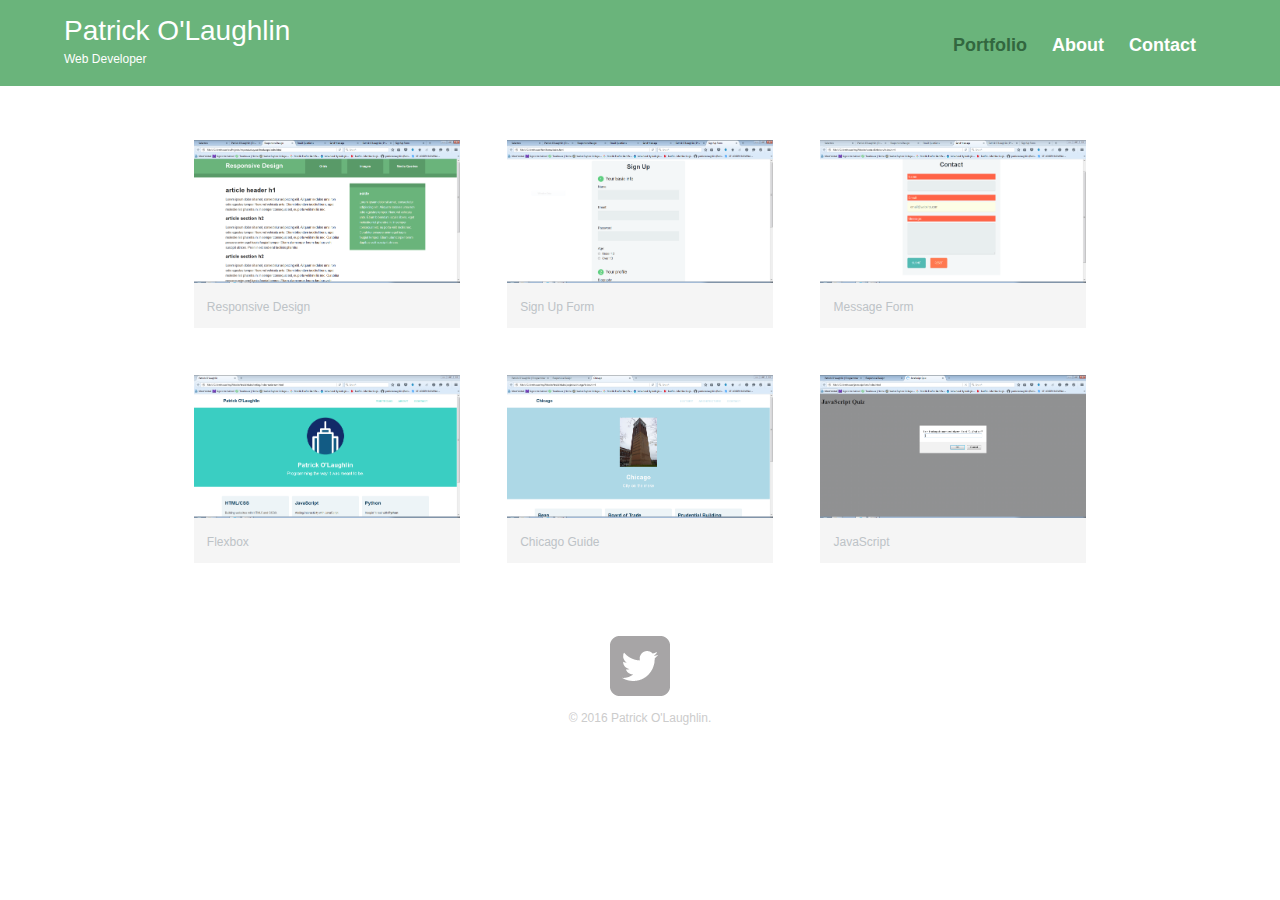
<file: index.html>
<!DOCTYPE html>
<html>
	<head>
		<meta charset="utf-8">
		<meta name="description" content="Patrick O'Laughlin looking for programming job" />
		<title> Patrick O'Laughlin | Web Developer</title>
		<link rel="stylesheet" href="css/normalize.css">
		<link href='https://fonts.googleapis.com/css?family=Varela+Round','https://fonts.googleapis.com/css?family=Changa+One|Open+Sans:400,400italic,700,700italic,800' rel='stylesheet' type='text/css'>
		<link rel="stylesheet" href="css/main.css">
		<link rel="stylesheet" href="css/responsive.css">
		<meta name="viewport" content="width=device-width, initial-scale=1.0">
		</head>
	<body>
		<header>
			<a href="index.html" id="logo">
				<h1>Patrick O'Laughlin</h1>
				<h2>Web Developer</h2>
			</a>
			<nav>
				<ul>
					<li><a href="index.html" class="selected">Portfolio</a></li>
					<li><a href="about.html">About</a></li>
					<li><a href="contact.html">Contact</a></li>
				</ul>
			</nav>
		</header>
		<div id="wrapper">
			<section>
				<ul id="gallery">
					<li>
						<a href="projects/responsiveDesign/index.html" target="_blank">
							<img src="img/responsiveDesign.png" alt="">
							<p>Responsive Design</p>
						</a>
					</li>
					<li>
						<a href="projects/signUpForm/index.html" target="_blank">
							<img src="img/signUp.png" alt="">
							<p>Sign Up Form</p>
						</a>
					</li>
					<li>
						<a href="projects/sendMessage/index.html" target="_blank">
							<img src="img/sendMessage.png" alt="">
							<p>Message Form</p>
						</a>
					</li>
					<li>
						<a href="projects/flexbox/index.html" target="_blank">
							<img src="img/flexbox.png" alt="">
							<p>Flexbox</p>
						</a>
					</li>
					<li>
						<a href="projects/chicago/index.html" target="_blank">
							<img src="img/chicago.png" alt="">
							<p>Chicago Guide</p>
						</a>
					</li>
					<li>
						<a href="projects/javascript/index.html" target="_blank">
							<img src="img/javascript.png" alt="">
							<p>JavaScript</p>
						</a>
					</li>
				</ul>
			</section>
			<footer>
				<a href="http://twitter.com/@polaughlin270"><img src="img/twitter-wrap.png" alt="Twitter logo" class="social-icon"></a>
<!--			I might add this later, and maybe a link to LinkedIn
				<a href="http://facebook.com/me"><img src="img/facebook-wrap.png" alt="Facebook logo" class="social-icon"></a>
-->
				<p>&copy; 2016 Patrick O'Laughlin.</p>
			</footer>
		</div>
	</body>
</html>
</file>
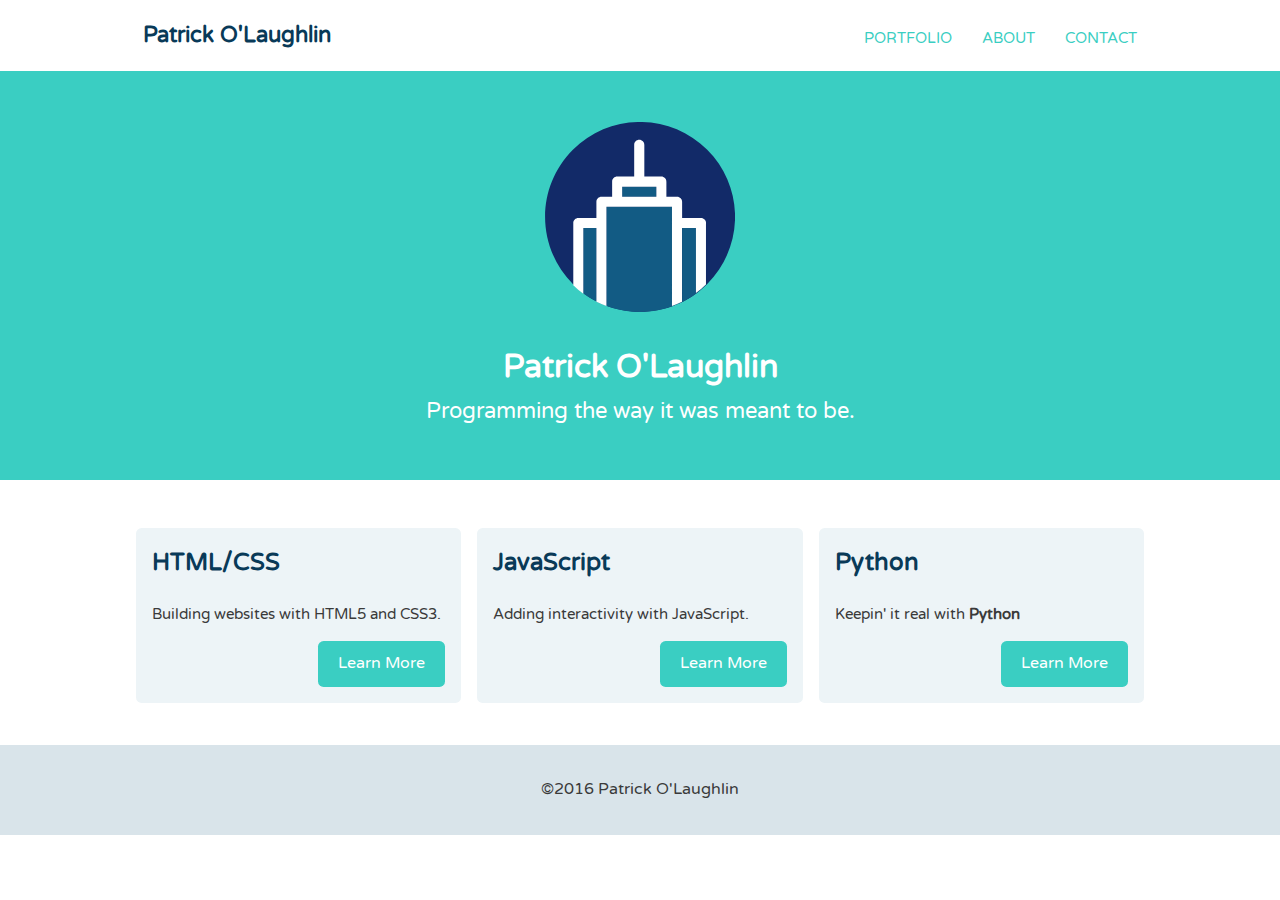
<file: projects/flexbox/index.html>
<!DOCTYPE html>
<html>
<head>
	<meta name="viewport" content="width=device-width, initial-scale=1.0">
	<title>Patrick O'Laughlin</title>
	<link href='https://fonts.googleapis.com/css?family=Varela+Round' rel='stylesheet' type='text/css'>
	<link rel="stylesheet" href="css/base.css">
	<link rel="stylesheet" href="css/flexbox.css">
</head>
<body>
	
	<header class="main-header">
		<h1 class="name"><a href="#">Patrick O'Laughlin</a></h1>
		<ul class="main-nav">
			<li><a href="#">Portfolio</a></li>
			<li><a href="#">About</a></li>
			<li><a href="#">Contact</a></li>
		</ul>
	</header><!--/.main-header-->   

	<div class="banner">
		<img class="logo" src="img/city-logo.svg" alt="City">
		<h1 class="headline">Patrick O'Laughlin</h1>
		<span class="tagline">Programming the way it was meant to be.</span>
	</div><!--/.banner-->
	
	<div class="row">		
		<div class="primary col">
			<h2>HTML/CSS</h2>
			<p>Building websites with HTML5 and CSS3.</p>
			<a class="button" href="#">Learn More</a>
		</div><!--/.primary-->
		
		<div class="secondary col">
			<h2>JavaScript</h2>
			<p>Adding interactivity with JavaScript.</p>
			<a class="button" href="#">Learn More</a>
		</div><!--/.secondary-->
			
		<div class="tertiary col">
			<h2>Python</h2>
			<p>Keepin' it real with <strong>Python</strong></p>
			<a class="button" href="#">Learn More</a>
		</div><!--/.tertiary-->	
	</div>
	
	<footer class="main-footer">
		<span>&copy;2016 Patrick O'Laughlin
	
</body>
</html>
</file>
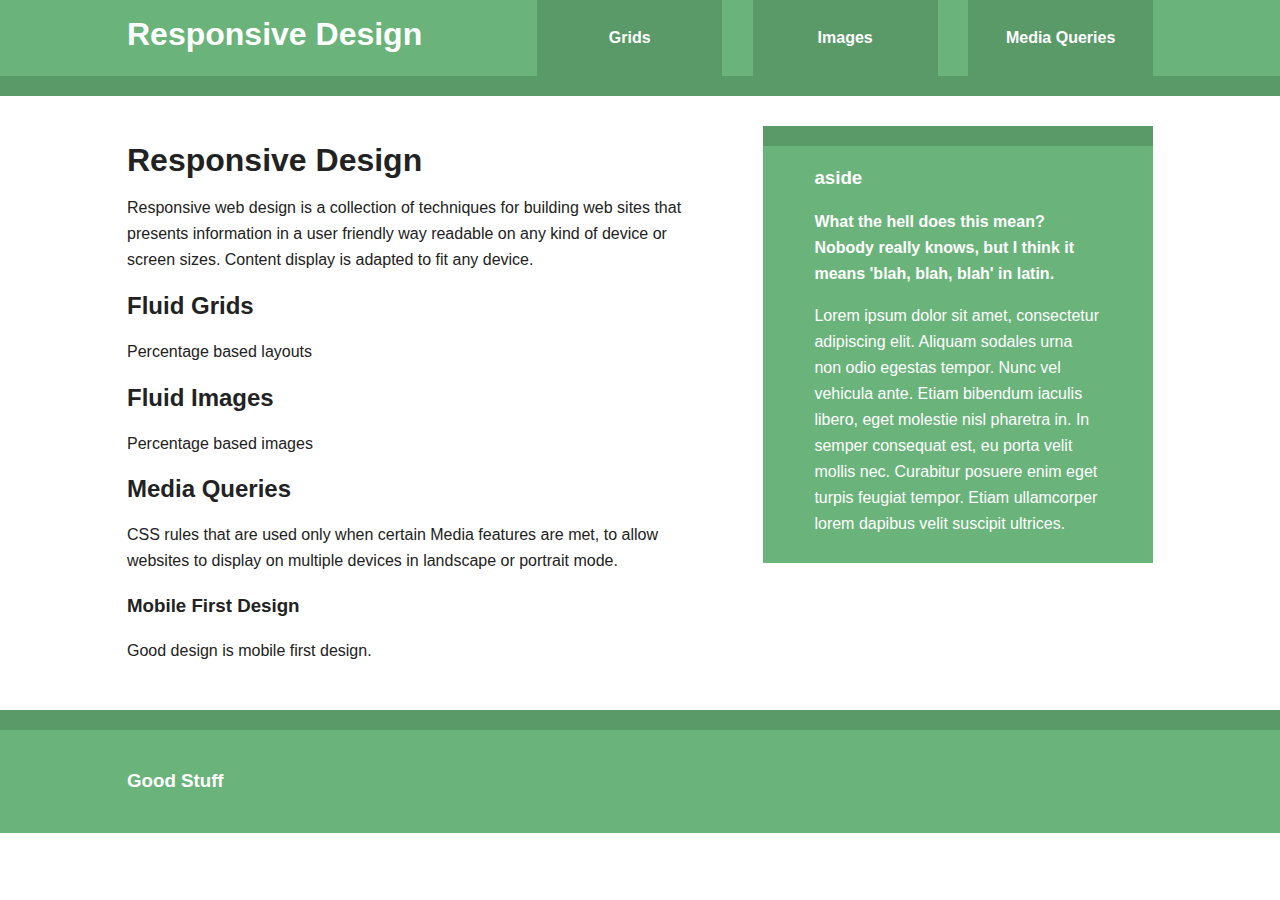
<file: projects/responsiveDesign/index.html>
<!doctype html>
<html>
    <head>
        <meta charset="utf-8">
        <title>Responsive Design</title>
        <meta name="viewport" content="width=device-width, initial-scale=1">

        <link rel="stylesheet" href="css/normalize.min.css">
        <link rel="stylesheet" href="css/main.css">
    </head>
    <body>

        <div class="header-container">
            <header class="wrapper clearfix">
                <h1 class="title">Responsive Design</h1>
                <nav>
                    <ul>
                        <li><a href="#">Grids</a></li>
                        <li><a href="#">Images</a></li>
                        <li><a href="#">Media Queries</a></li>
                    </ul>
                </nav>
            </header>
        </div>

        <div class="main-container">
            <div class="main wrapper clearfix">

                <article>
                    <header>
                        <h1>Responsive Design</h1>
                        <p>Responsive web design is a collection of techniques for building web sites that presents information in a user friendly way 
						readable on any kind of device or screen sizes.  Content display is adapted to fit any device.</p>
                    </header>
                    <section>
                        <h2>Fluid Grids</h2>
                        <p>Percentage based layouts </p>
                    </section>
                    <section>
                        <h2>Fluid Images</h2>
                        <p>Percentage based images</p>
                    </section>
					<section>
						<h2>Media Queries</h2>
						<p>CSS rules that are used only when certain Media features are met, to allow websites to display on multiple devices in landscape 
						or portrait mode.</p>
                    <footer>
                        <h3>Mobile First Design</h3>
                        <p>Good design is mobile first design.</p>
					</footer>
                </article>

                <aside>
                    <h3>aside</h3>
                    <p><strong>What the hell does this mean? Nobody really knows, but I think it means 'blah, blah, blah' in latin.</strong></p><p>Lorem ipsum dolor sit amet, consectetur adipiscing elit. Aliquam sodales urna non odio egestas tempor. Nunc vel vehicula ante. Etiam bibendum iaculis libero, eget molestie nisl pharetra in. In semper consequat est, eu porta velit mollis nec. Curabitur posuere enim eget turpis feugiat tempor. Etiam ullamcorper lorem dapibus velit suscipit ultrices.</p>
                </aside>

            </div> <!-- #main -->
        </div> <!-- #main-container -->

        <div class="footer-container">
            <footer class="wrapper">
                <h3>Good Stuff</h3>
            </footer>
        </div>
      
    </body>
</html>
</file>
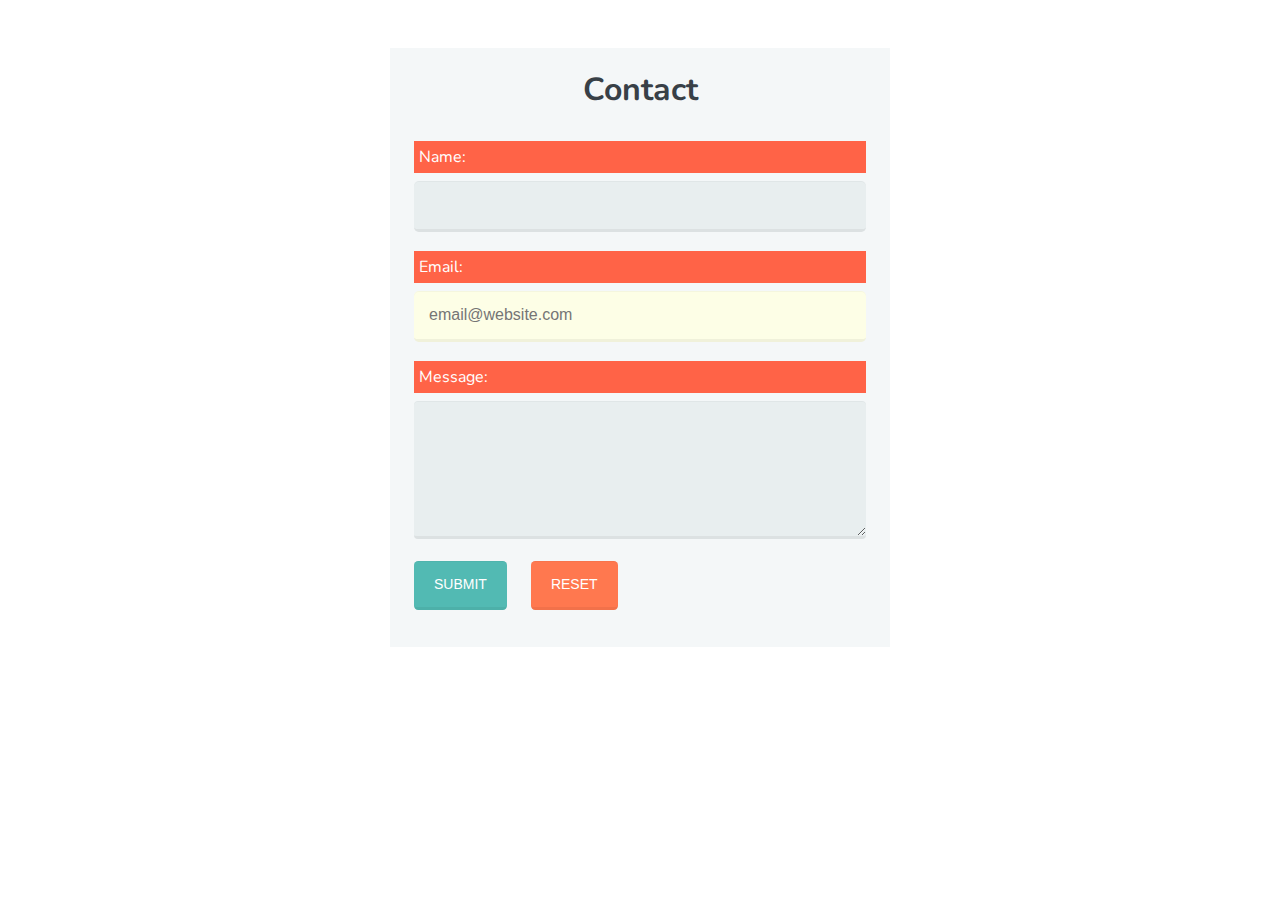
<file: projects/sendMessage/index.html>
<!DOCTYPE html>
<html>
<head>
	<title>Send Message</title>
  <meta name="viewport" content="width=device-width, initial-scale=1">
  <link href='http://fonts.googleapis.com/css?family=Nunito:400,300' rel='stylesheet' type='text/css'>
  <link rel="stylesheet" href="css/base-style.css">
  <link rel="stylesheet" href="css/selectors.css">
</head>
<body>
	<div id="container">
		<form class="form-contact">
	  	<h1>Contact</h1>

		  <label for="name">Name:</label> 
		  <input type="text" id="name">

     	<label for="email">Email:</label>
     	<input type="email" id="email" placeholder="email@website.com">
  
     	<label for="msg">Message:</label>
     	<textarea id="msg" rows="7"></textarea>

		  <input class="btn inln default" type="submit" value="Submit">
 		  <input class="btn inln error" type="reset" value="Reset"> 
		</form>
		
	</div>
</body>
</html>
</file>
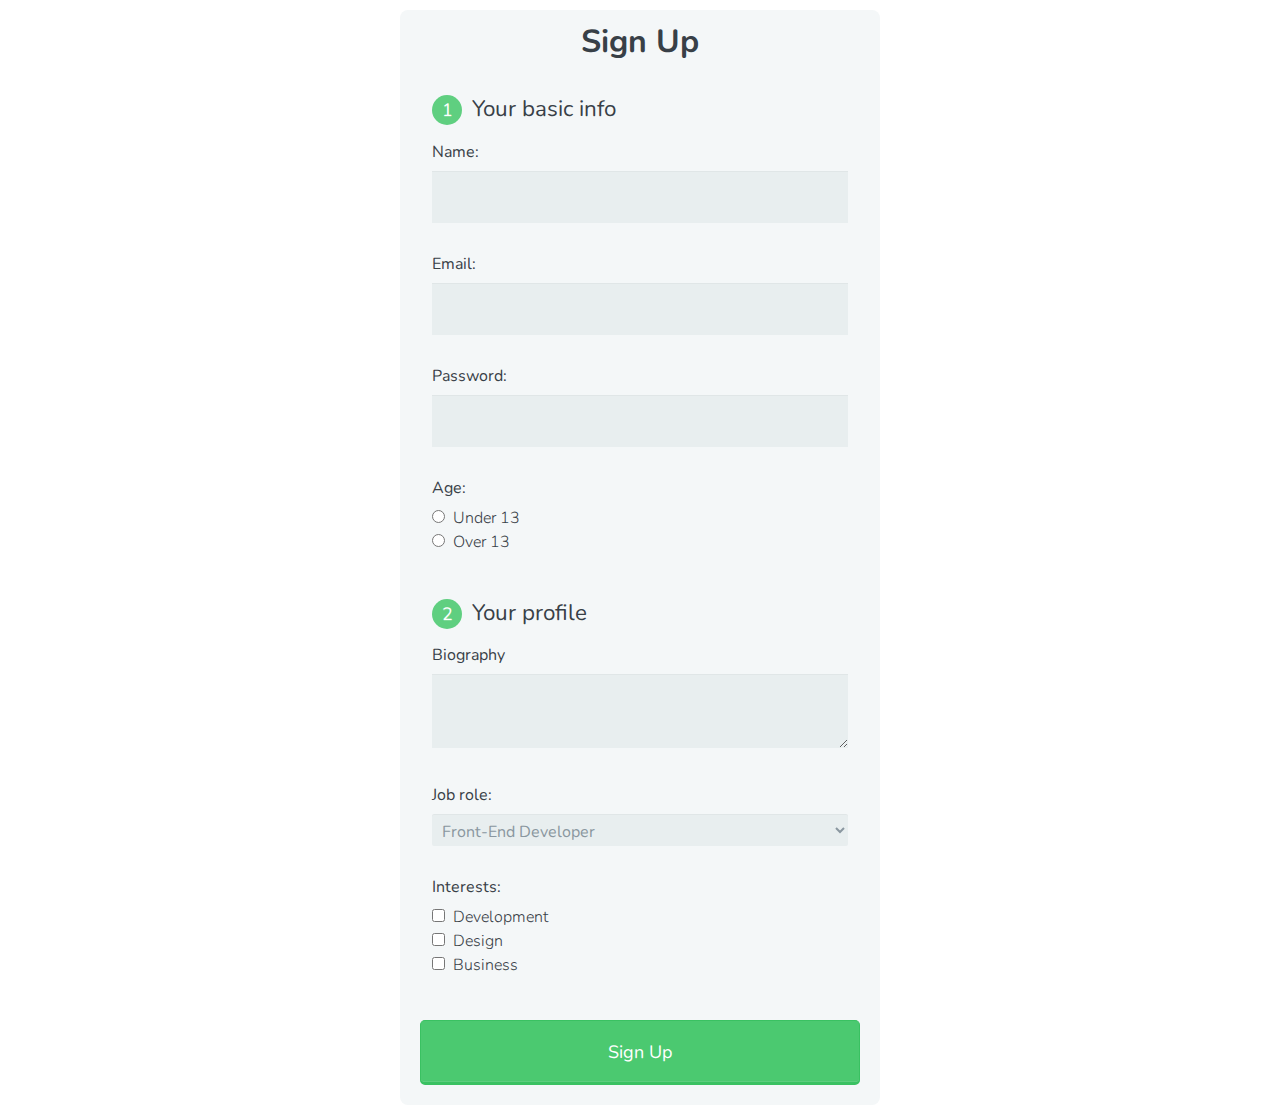
<file: projects/signUpForm/index.html>
<!DOCTYPE html>
<html>
    <head>
        <meta charset="utf-8">
        <meta name="viewport" content="width=device-width, initial-scale=1.0">
        <title>Sign Up Form</title>
        <link rel="stylesheet" href="css/normalize.css">
        <link href='http://fonts.googleapis.com/css?family=Nunito:400,300' rel='stylesheet' type='text/css'>
        <link rel="stylesheet" href="css/main.css">
    </head>
    <body>
		<form action="index.html" method="post">
		
			<h1>Sign Up</h1>
			
			<fieldset>
				<legend><span class="number">1</span> Your basic info</legend>
			
				<label for="name">Name:</label>
				<input type="text" id="name" name="user_name">
			
				<label for="mail">Email:</label>
				<input type="email" id="mail" name="user_email">
			
				<label for="password">Password:</label>
				<input type="password" id="password" name="user_password">
				
				<label>Age:</label>
				<input type="radio" id="under_13" value="under_13" name="user_age">
				<label for="under_13" class="light">Under 13</label><br>
			
				<input type="radio" id="over_13" value="over_13" name="user_age">
				<label for="over_13" class="light">Over 13</label>
			
			</fieldset>
			
			<fieldset>
				<legend><span class="number">2</span> Your profile</legend>
				<label for="bio">Biography</label>
				<textarea id="bio" name="user_bio"></textarea>
				
				<label for="job">Job role:</label>
				<select id="job" name="user_job">
					<optgroup label="web">
						<option value="frontend_developer">Front-End Developer</option>
						<option value="php_developer">PHP Developer</option>
						<option value="python_developer">Python Developer</option>
						<option value="rails_developer">Rails Developer</option>
						<option value="web_designer">Web Designer</option>
						<option value="wordpress_developer">Wordpress Developer</option>
					</optgroup>
					<optgroup label="mobile">
						<option value="android_developer">Android Developer</option>
						<option value="ios_developer">IOS Developer</option>
						<option value="mobile_developer">Mobile Developer</option>
					</optgroup>
					<optgroup label="business">
						<option value="business_owner">Business Owner</option>
						<option value="freelancer">Freelancer</option>
					</optgroup>
					
				</select>
				
				<label>Interests:</label>
				<input type="checkbox" id="development" value="interest_development" name="user_interest">
				<label class="light" for="development">Development</label><br>
				<input type="checkbox" id="design" value="interest_design" name="user_interest">
				<label class="light" for="design">Design</label><br>
				<input type="checkbox" id="business" value="interest_business" name="user_interest">
				<label class="light" for="business">Business</label>
				
			</fieldset>
			
			<button type="submit">Sign Up</button>

			
		</form>
      
      
    </body>
</html>
</file>
<file: css/main.css>
/*************************
GENERAL
*************************/

body {
	font-family: 'Open Sans', sans-serif;
}


#wrapper {
	max-width: 940px;
	margin: 0 auto;
	padding: 0 5%;
}

a {
	text-decoration: none;
}

img {
	max-width: 100%; /* fill width of container */
}

h3 {
	margin: 0 0 1em 0;
	
}

/*************************
HEADING
*************************/


header {
	float: left; 
	margin: 0 0 30px 0;  /* top, right, bottom, left values */
	padding: 5px 0 0 0;
	width: 100%;
}
#logo {
	text-align: center;
	margin: 0;
}

h1 {
	font-family: 'Changa One', sans-serif;
	margin: 15px 0;
	font-size: 1.75em;
	font-weight: normal;
	line-height: 0.8em; 
}

h2 {
	font-size: 0.75em;
	margin: -5px 0 0; /* first value sets top negative pulls closer to top, next left-right, next bottom */
	font-weight: normal; /* unbolds text */
}


/*************************
NAVAGATION
*************************/

nav {
	text-align: center;
	padding: 10px 0;
	margin: 20px 0;
}

nav ul {
	list-style: none;
	margin: 0 10px;
	padding: 0;
}

nav li {
	display: inline-block;
}

nav a {
	font-weight: 800;
	padding: 15px 10px;
	/* links bolder with more space around */
}

/*************************
FOOTER
*************************/

footer {
	font-size: 0.75em;
	text-align: center;
	clear: both; /* move footer to center bottom */
	padding-top: 50px;
	color: #cccccc;
}


social-icon {
	width: 20px;
	height: 20px;
	margin: 0 5px;
}

/*************************
PAGE: PORTFOLIO
*************************/

#gallery {
	margin: 0;
	padding: 0;
	list-style: none; /* don't want bullet points */
}

#gallery li {
	float: left;
	width: 45%;
	margin: 2.5%;
	background-color: #f5f5f5;
	color: #bdc3c7;
}

#gallery li a p {
	margin: 0;
	padding: 5%;
	font-size: 0.75em;
	color: #bdc3c7;
}

/*************************
PAGE: ABOUT
*************************/

.profile-photo {
	display: block;
	max-width: 150px;
	margin: 0 auto 30px;
	border-radius: 100%;
}

/*************************
PAGE: CONTACT
*************************/

.contact-info {
	list-style: none;
	padding: 0;
	margin: 0;
	font-size: 0.9em;
}

.contact-info a {
	display: block;
	min-height: 20px;
	background-repeat: no-repeat;
	background-size: 20px 20px;
	padding: 0 0 0 30px; 
	margin: 0 0 10px;
}


.contact-info li.phone a {
	background-image: url('../img/phone.png')
}
.contact-info li.mail a {
	background-image: url('../img/mail.png')
}
.contact-info li.twitter a {
	background-image: url('../img/twitter.png')
}
.contact-info li.github a {
	background-image: url('../img/GitHub-Mark-32px.png')
}

/*************************
COLORS
*************************/
/* site body */
body {
	background-color: #ffffff;
	color: #999;
}

/* green header */
header {
	background: #6ab47b;
	border-color: #599a68;
}

/* nav background on mobile */
nav {
	background: #599a68;
}

/* logo text */
h1, h2 {
	color: #ffffff;
}

/* links */
a {
	color: #6ab47b;
}

/* nav link */
nav a, nav a:visited {
	color: #ffffff;
	
}

/* selected nav link */
nav a.selected, nav a:hover {
	color: #32673f;
}
</file>
<file: css/responsive.css>
@media screen and (min-width: 480px) {
	/*************************
	TWO COLUMN LAYOUT
	*************************/
	#primary {
		width: 50%;
		float: left;
	}
	
	#secondary {
		width: 40%;
		float: right;
	}


	/*************************
    3 * 5 = 15
	100% -15% = 85%
	85 / 3 = 28.3333333333333
	this shows how to calculate 
	the width below in PAGE: PORTFOLIO
	*************************/

	/*************************
	PAGE: PORTFOLIO
	*************************/
	#gallery li {
		width: 28.3333%;
	}
	
	#gallery li:nth-child(4n) {
		clear: left;
	}
	
	/*************************
	PAGE: ABOUT
	*************************/
	
	.profile-photo {
		float: left;
		margin: 0 5% 80px 0;
	}
	
}

@media screen and (min-width: 660px) {

	/*************************
	HEADER
	*************************/
	
	nav {
		background: none;
		float: right;
		font-size: 1.125em;
		margin-right: 5%;
		text-align: right;
		width: 45%;
	}
	
	#logo {
		float: left;
		margin-left: 5%;
		text-align: left;
		width: 45%;
	}
	
	#h1 {
		font-size: 2.5em;
	}
	
	#h2 {
		font-size: 0.825em;
		margin-bottom: 28px;
	}
	
	#header {
		border-bottom: 5px solid #599a68;
		margin-bottom: 60px;
	}


}
</file>
<file: projects/flexbox/css/base.css>
/* ================================= 
  Base Element Styles
==================================== */

* {
	box-sizing: border-box;
}
body {
	font-family: 'Varela Round', sans-serif;
	line-height: 1.6;
	color: #3a3a3a;
	margin: 0;
}
ul {
  margin: 0;
  padding: 0;
  list-style: none;
}
p {
	font-size: .95em;
	margin: 0 0 1em 0;
}
h2,
h3,
a {
	color: #093a58;
}
h2,
h3 {
	margin: 0 0 .8em 0;
}
a {
	text-decoration: none;
}
img {
	max-width: 100%;
}

/* ================================= 
  Base Layout Styles
==================================== */

/* ---- Navigation ---- */

.name {
	font-size: 1.35em;
	margin: 0;
}
.main-nav {
	margin-top: 5px;
}
.name a,
.main-nav a {
	text-align: center;
	display: block;
	padding: 10px 15px;
}
.main-nav a {
	font-size: .95em;
	color: #3acec2;
	text-transform: uppercase;
}
.main-nav a:hover {
	color: #093a58;
}

/* ---- Layout Containers ---- */

.main-header {
	padding-top: .5em;
	padding-bottom: .5em;
}
.banner,
.main-footer {
	text-align: center;
}
.banner {
	color: #fff;
	background: #3acec2;
	padding: 3.2em 0;
	margin-bottom: 48px;
}
.col {
	padding: 1em;
	background: #edf4f7;
	border-radius: .35em;
	margin: 0 .5em .8em;
}
.main-footer {
	background: #d9e4ea;
	padding: 2em 0;
	margin-top: 30px;
}

/* ---- Page Elements ---- */

.logo {
	width: 190px;
}
.headline {
	margin-bottom: 0;
}
.feat-img {
	border-radius: 5px;
}
.button {
	color: #fff;
	text-align: center;
	padding: .625em 1.25em;
	background: #3acec2;
	border-radius: .35em;
}

/* ================================= 
  Media Queries
==================================== */

@media (min-width: 769px) {
	.main-header,
	.row {
		width: 90%;
		margin: 0 auto;
	}
	.tagline {
		font-size: 1.4em;
	}
}
@media (min-width: 1025px) {
	.main-header,
	.row {
		width: 80%;
		max-width: 1150px;
	}
}
</file>
<file: projects/flexbox/css/flexbox.css>
/* ================================= 
  Media Queries
==================================== */

@media (min-width: 769px) {

	.main-header,
	.main-nav,
	.row,
	.col {
		display: flex;
	}

	.main-header {
		flex-direction: column;
		align-items: center;
	}

	.col {
		flex: 1;
		flex-direction: column;
	}
	.button {
		margin-top: auto;
		align-self: flex-end;
	}

}

@media (min-width: 1025px) {

	.main-header {
		flex-direction: row;
		justify-content: space-between;
	}

}
</file>
<file: projects/responsiveDesign/css/main.css>
/*************************
Base Styles
*************************/

html {
  color: #222;
  font-size: 1em;
  line-height: 1.4;
  box-sizing: border-box;
}

*, *:before, *:after {
  box-sizing: inherit;
}

body {
  font-family: Helvetica, Helvetica Neue, Arial;
  font-size: 16px;
  line-height: 26px;
}

.wrapper {
  width: 90%;
  margin: 0 auto;
}

.header-container {
    border-bottom: 20px solid #599a68;
}

.footer-container,
.main aside {
    border-top: 20px solid #599a68;
}

.header-container,
.footer-container,
.main aside {
    background: #6ab47b;
}

.title {
    color: white;
}

nav ul {
  margin: 0;
  padding: 0;
  list-style-type: none;
}

nav a {
  display: block;
  margin-bottom: 10px;
  padding: 15px 0;
  text-align: center;
  text-decoration: none;
  font-weight: bold;
  color: white;
  background: #599a68;
}

nav a:hover,
nav a:visited {
  color: white;
}

nav a:hover {
  text-decoration: underline;
}

.main {
  padding: 30px 0;
}

.main article h1 {
  font-size: 2em;
}

.main aside {
  color: white;
  padding: 0px 5% 10px;
}

.footer-container footer {
  color: white;
  padding: 20px 0;
}


/*************************
Media Queries
*************************/

@media only screen and (min-width: 480px) {

  nav a {
    float: left;
    width: 30%;
    margin: 0 0 0 5%;
    padding: 25px 1%;
    margin-bottom: 0;
  }

  nav li:first-child a {
    margin-left: 0;
  }

  nav li:last-child a {
    margin-right: 0;
  }

}

@media only screen and (min-width: 768px),
       only screen and (min-width: 700px) and (orientation: landscape) {

  .title {
    float: left;
    font-size: 1.4em;
  }

  nav {
    float: right;
    width: 60%;
  }

  nav a {
    padding: 15px 1%;
  }

  .main article {
    float: left;
    width: 57%;
  }

  .main aside {
    float: right;
    width: 38%;
  }
  
}

@media only screen and (min-width: 1140px) {

  .wrapper {
    width: 1026px;
    margin: 0 auto;
  }

  .title {
    font-size: 2em;
  }

  nav a {
    padding: 25px 1%;
  }
  
}


/*************************
Clearfix
*************************/

.clearfix:before,
.clearfix:after {
  content: " ";
  display: table;
}

.clearfix:after {
  clear: both;
}

.clearfix {
  *zoom: 1;
}
</file>
<file: projects/sendMessage/css/base-style.css>
/* Base Styles -------------------- */

* {
	box-sizing: border-box;
}
body {
	font-family: 'Nunito', sans-serif;
	color: #384047;
	padding: 40px 0 60px;
}
hr {
  border: 0;
  height: 0;
  border-top: 1px dotted rgba(0, 0, 0, 0.2);
  margin: 50px 0;
}
h1 {
  margin: 0 0 30px 0;
  text-align: center;
}
form {
	margin-bottom: 60px;
}

/* Form Fields -------------------- */

input,
textarea {
  font-size: 1em;
  color: black;
  font-weight: 300; 
  width: 100%;
  border: none;
  height: auto;
  padding: 15px;
  outline: 0;
  margin-bottom: 1.2em;
  border-radius: .3em;
  border-bottom: 3px solid rgba(0,0,0, 0.05);
  background-color: #e8eeef;
  box-shadow: 0 1px 0 rgba(0,0,0,0.03) inset;
}

label {
  display: block;
  margin-bottom: 0.5em; 
}

/* Media Queries -------------------- */

@media (max-width: 768px) {
	#container {
		width: 92%;
	}
}
</file>
<file: projects/sendMessage/css/selectors.css>
/* Attribute Selectors ------------- */

.form-contact {
	padding: 20px 24px;
	background: #f4f7f8;
}

#container {
	max-width: 500px;
	margin: auto;
}

input[type="email"] {
	background: #fdfee6;
}


a[target="_blank"] {
	color: #39add1;
	text-decoration: none;
	border-bottom: 1px dotted;
}

/* DRY Classes ------------- */

.br {
	border-radius: .5em;
}

.avatar {
	display: block;
	margin: 0 auto 2em;
}

.rounded {
	border-radius: 50%;
}
.btn {
	cursor: pointer;
	font-size: .875em;
	font-weight: 400;
	color: #fff;
	padding-left: 20px;
	padding-right: 20px;
	text-transform: uppercase;
}

.btn:hover {
	opacity: .75;
}

.default {
	background-color: #52bab3;
}

.error {
	background-color: #ff784f;
}

@media (min-width: 769px) {
	.inln {
		width: auto;
		display: inline-block;
	}
	.btn + .btn {
		margin-left: 20px;
	}
}

/* Combinators ------------- */


form > a {
	font-size: .7em;
}

/* targets every label that follows h1 */
h1 ~ label {
	background: tomato;
	color: white;
	padding: 5px;
}
</file>
<file: projects/signUpForm/css/main.css>
*, *:before, *:after {
  -moz-box-sizing: border-box;
  -webkit-box-sizing: border-box;
  box-sizing: border-box;
}

body {
  font-family: 'Nunito', sans-serif;
  color: #384047;
}

form {
  max-width: 300px;
  margin: 10px auto;
  padding: 10px 20px;
  background: #f4f7f8;
  border-radius: 8px;
}

h1 {
  margin: 0 0 30px 0;
  text-align: center;
}

input[type="text"],
input[type="password"],
input[type="date"],
input[type="datetime"],
input[type="email"],
input[type="number"],
input[type="search"],
input[type="tel"],
input[type="time"],
input[type="url"],
textarea,
select {
  background: rgba(255,255,255,0.1);
  border: none;
  font-size: 16px;
  height: auto;
  margin: 0;
  outline: 0;
  padding: 15px;
  width: 100%;
  background-color: #e8eeef;
  color: #8a97a0;
  box-shadow: 0 1px 0 rgba(0,0,0,0.03) inset;
  margin-bottom: 30px;
}

input[type="radio"],
input[type="checkbox"] {
  margin: 0 4px 8px 0;
}

select {
  padding: 6px;
  height: 32px;
  border-radius: 2px;
}

button {
  padding: 19px 39px 18px 39px;
  color: #FFF;
  background-color: #4bc970;
  font-size: 18px;
  text-align: center;
  font-style: normal;
  border-radius: 5px;
  width: 100%;
  border: 1px solid #3ac162;
  border-width: 1px 1px 3px;
  box-shadow: 0 -1px 0 rgba(255,255,255,0.1) inset;
  margin-bottom: 10px;
}

fieldset {
  margin-bottom: 30px;
  border: none;
}

legend {
  font-size: 1.4em;
  margin-bottom: 10px;
}

label {
  display: block;
  margin-bottom: 8px;
}

label.light {
  font-weight: 300;
  display: inline;
}

.number {
  background-color: #5fcf80;
  color: #fff;
  height: 30px;
  width: 30px;
  display: inline-block;
  font-size: 0.8em;
  margin-right: 4px;
  line-height: 30px;
  text-align: center;
  text-shadow: 0 1px 0 rgba(255,255,255,0.2);
  border-radius: 100%;
}

@media screen and (min-width: 480px) {

  form {
    max-width: 480px;
  }

}
</file>
